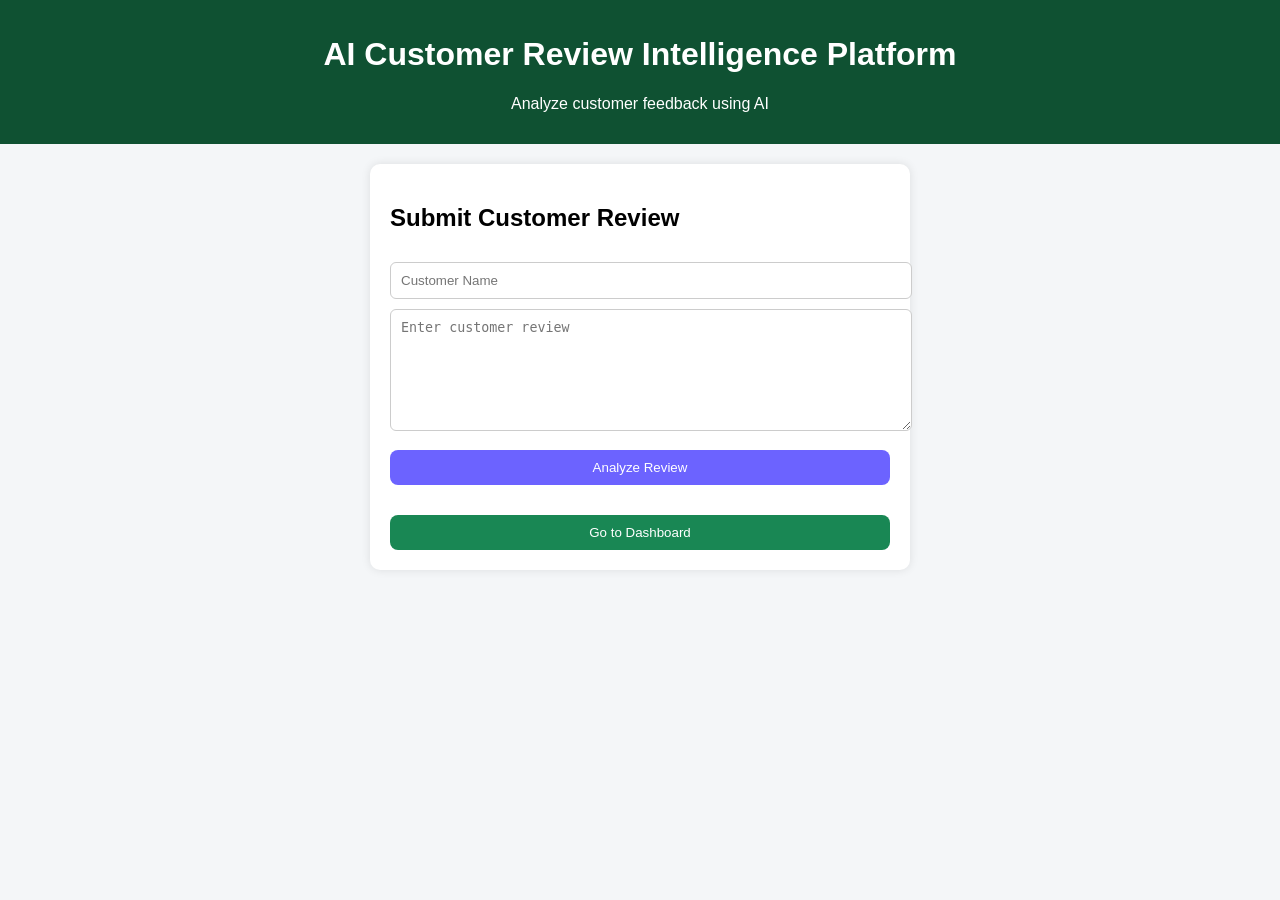
<file: index.html>
<!DOCTYPE html>
<html>
<head>
<title>AI Customer Review Intelligence</title>
<link rel="stylesheet" href="style.css">
</head>

<body>

<header>
<h1>AI Customer Review Intelligence Platform</h1>
<p>Analyze customer feedback using AI</p>
</header>

<div class="container">

<h2>Submit Customer Review</h2>

<input type="text" id="name" placeholder="Customer Name">

<textarea id="review" placeholder="Enter customer review"></textarea>

<button onclick="analyzeReview()">Analyze Review</button>

<div id="result"></div>

<a href="dashboard.html">
<button class="dashboard-btn">Go to Dashboard</button>
</a>

</div>

<script src="script.js"></script>

</body>
</html>
</file>
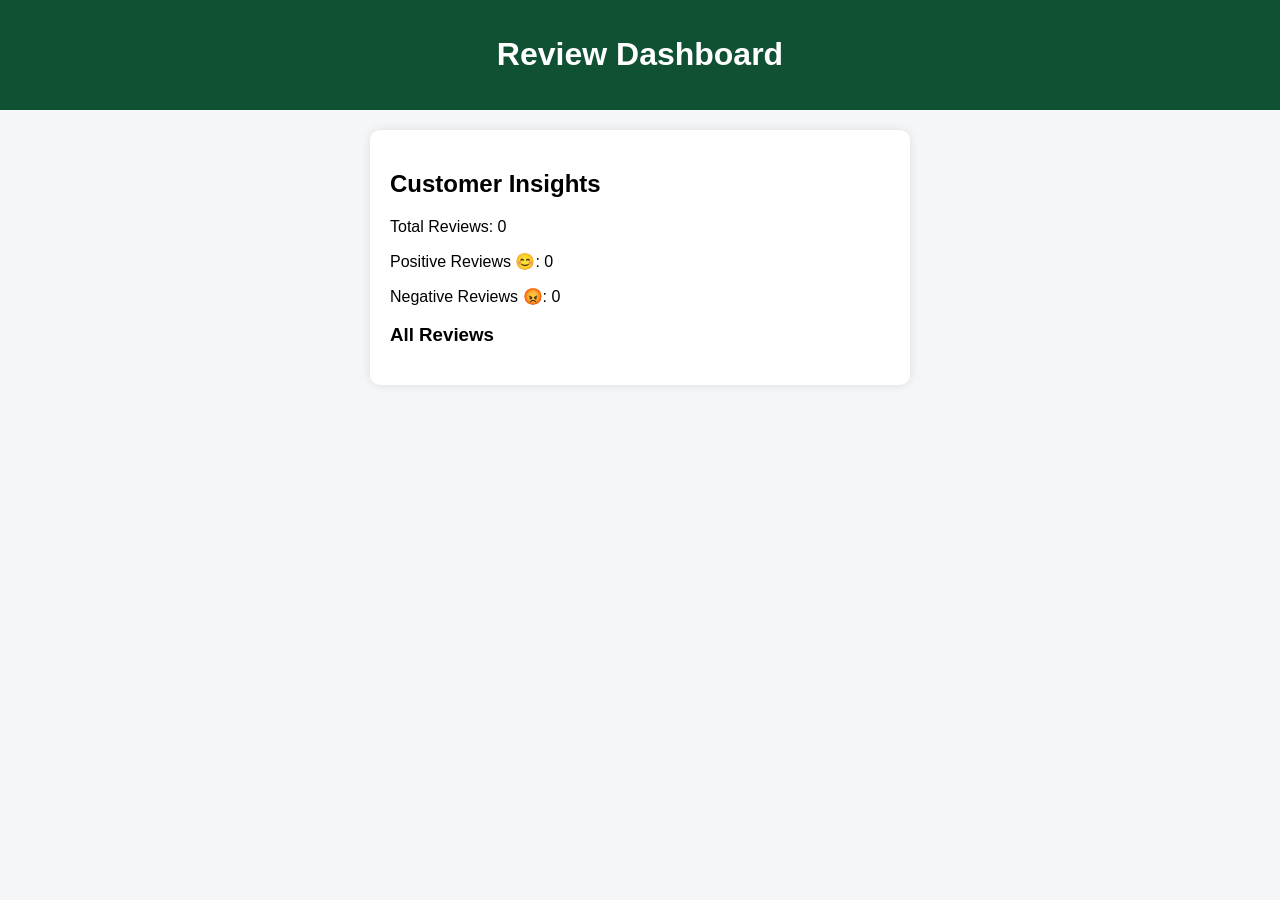
<file: dashboard.html>
<!DOCTYPE html>
<html>
<head>
<title>Dashboard</title>
<link rel="stylesheet" href="style.css">
</head>

<body>

<header>
<h1>Review Dashboard</h1>
</header>

<div class="container">

<h2>Customer Insights</h2>

<p>Total Reviews: <span id="total"></span></p>
<p>Positive Reviews 😊: <span id="positive"></span></p>
<p>Negative Reviews 😡: <span id="negative"></span></p>

<h3>All Reviews</h3>
<ul id="reviewList"></ul>

</div>

<script src="script.js"></script>

</body>
</html>
</file>
<file: style.css>
body{
font-family: Arial;
margin:0;
background:#f4f6f8;
}

header{
background:#0f5132;
color:white;
padding:15px;
text-align:center;
}

.container{
background:white;
width:90%;
max-width:500px;
margin:20px auto;
padding:20px;
border-radius:10px;
box-shadow:0 0 10px rgba(0,0,0,0.1);
}

input,textarea{
width:100%;
padding:10px;
margin-top:10px;
border-radius:6px;
border:1px solid #ccc;
}

textarea{
height:100px;
}

button{
margin-top:15px;
padding:10px;
width:100%;
background:#6c63ff;
color:white;
border:none;
border-radius:8px;
cursor:pointer;
}

.dashboard-btn{
background:#198754;
}

#result{
margin-top:15px;
font-weight:bold;
}

ul{
padding-left:20px;
}
</file>
